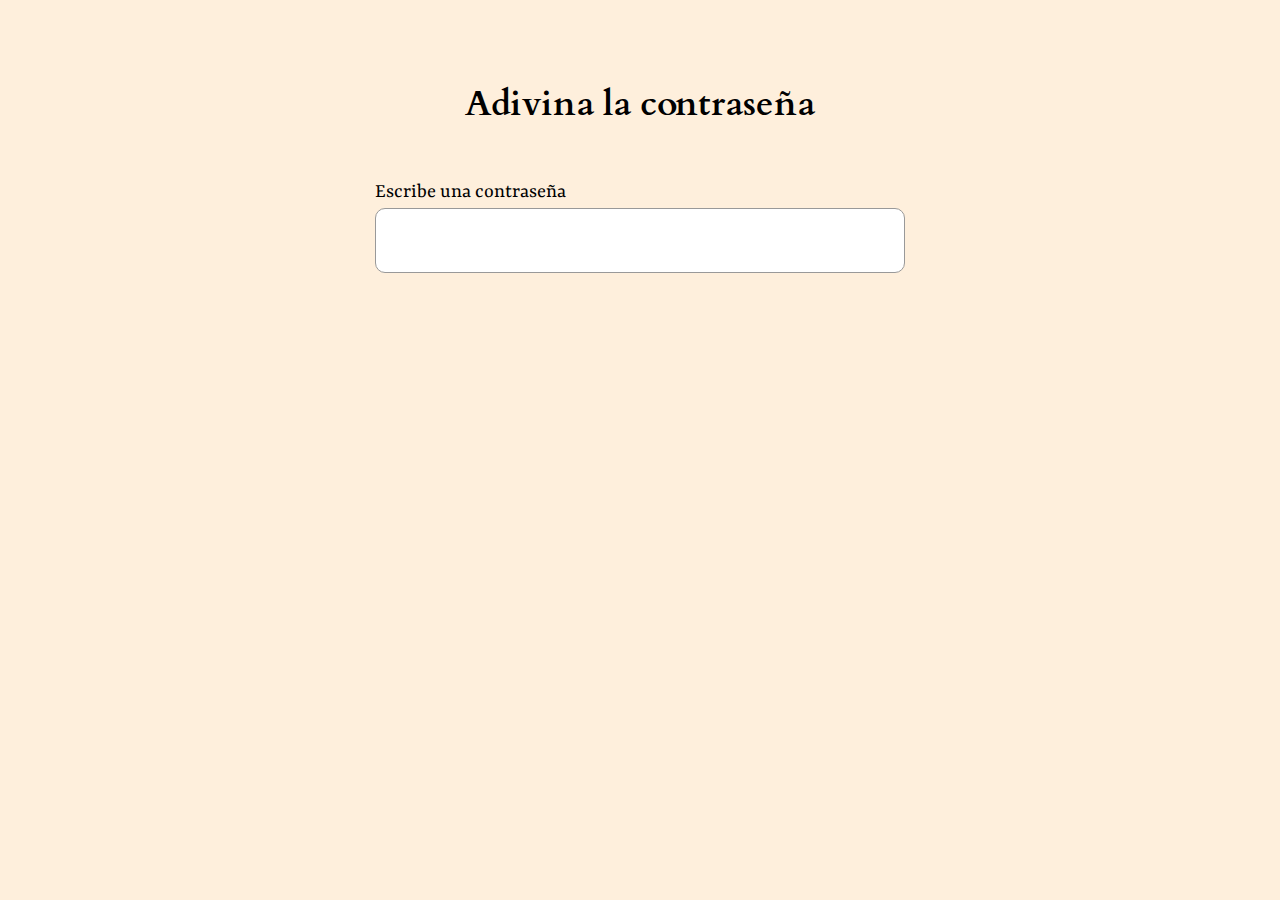
<file: concurso-seguridad/index.html>
<!DOCTYPE html>
<html lang="en">
<head>
    <meta charset="UTF-8">
    <meta name="viewport" content="width=device-width, initial-scale=1.0">
    <link rel="stylesheet" href="style.css">
    <title>¿Cuál es la contraseña?</title>
</head>
<body>
    
    <div class="password-wrapper">
            <h1 class="password-title">Adivina la contraseña</h1>
            <div class="game-container">
                <label for="contraseña" class="password-subtitle">Escribe una contraseña</label>
                <input type="text" name="contraseña" id="" class="password-input">
            </div>
    </div>

    <template class="rule-template">
        <h1>Regla 1</h1>
        <h2>Tu contraseña debe contener el nombre de un profesor.</h2>
    </template>

    <script src="app.js"></script>
</body>
</html>
</file>
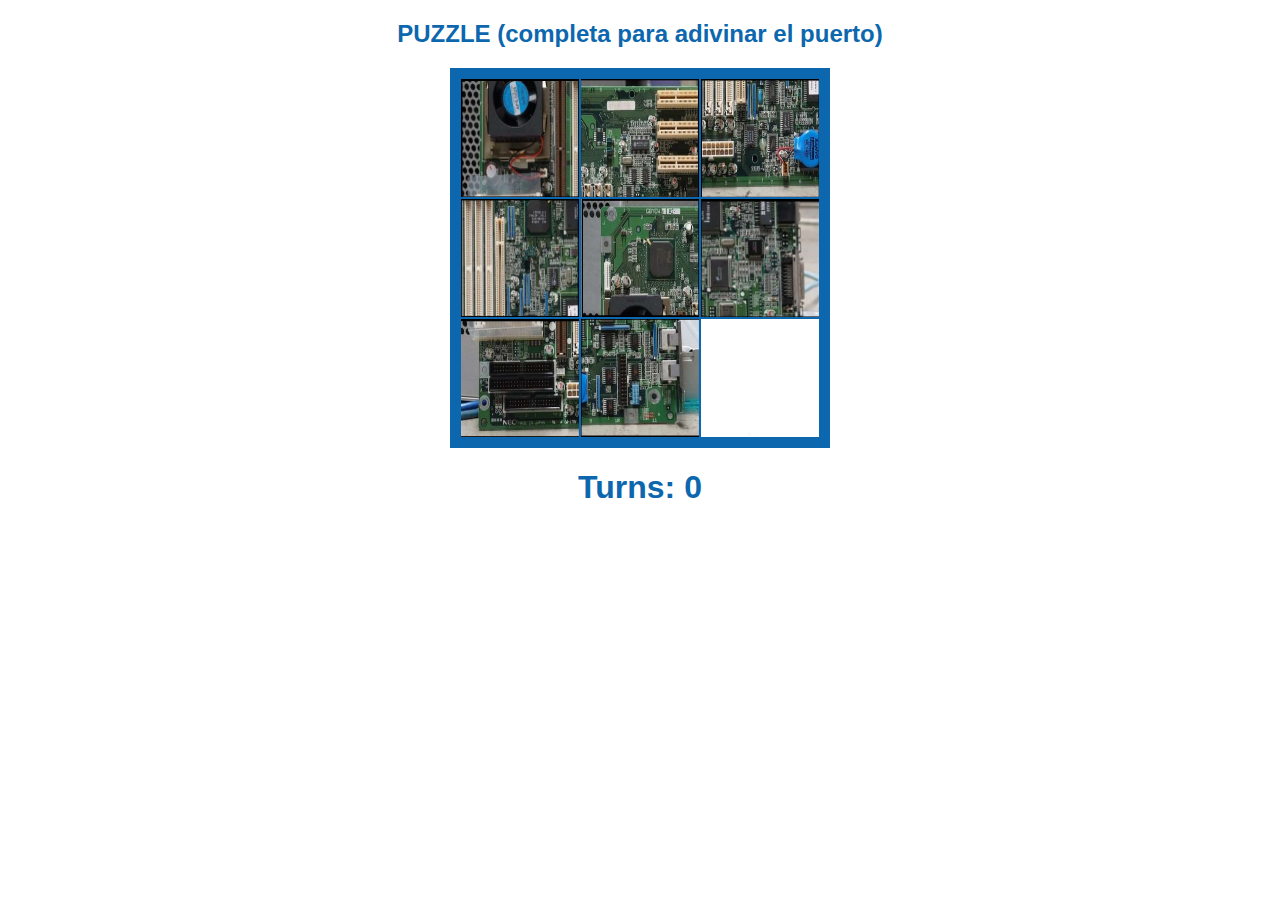
<file: puzzle/index.html>
<!DOCTYPE html>
<html>
    <head>
        <meta charset="UTF-8">
        <meta name="viewport" content="width=device-width, initial-scale=1.0">
        <title>Slide Puzzle</title>
        <link rel="stylesheet" href="puzzle.css">
        <script src="puzzle.js"></script>
    </head>

    <body>
        
        <h2> PUZZLE (completa para adivinar el puerto)</h2>
        <div id="board">
        </div>
        <h1>Turns: <span id="turns">0</span></h1>
    </body>
</html>
</file>
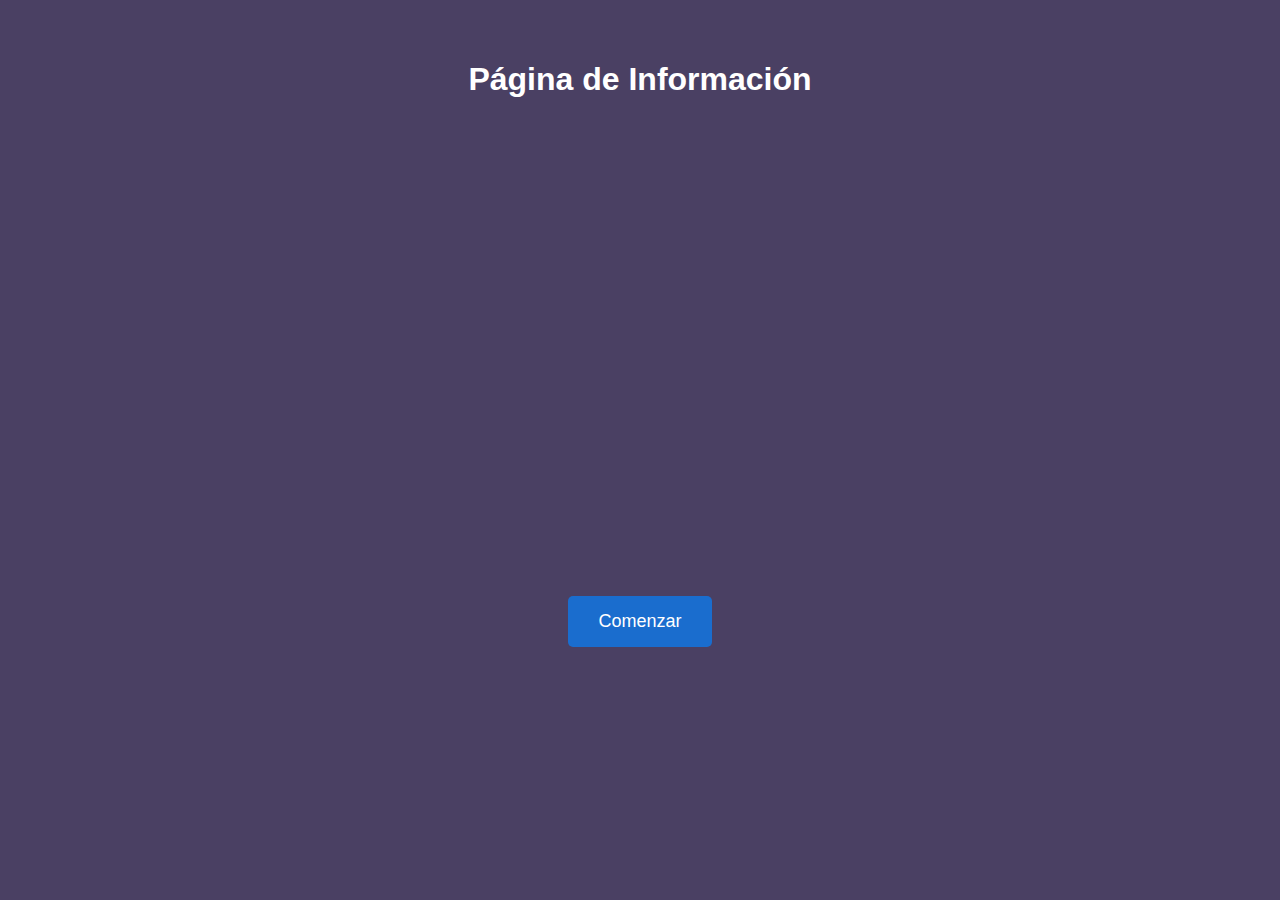
<file: Ahorcado/PaginaInfo/index.html>
<!DOCTYPE html>
<html lang="en">

<head>
    <meta charset="UTF-8">
    <title>Página de Información</title>
    <link rel="stylesheet" href="style.css">

    <script>
        function actualizarContraseña() {
            // Obtener el valor del campo de usuario
            var usuario = document.getElementById("usuario").value;

            // Verificar si el campo de usuario no está vacío
            if (usuario.trim() !== "") {
                // Actualizar dinámicamente el campo de contraseña con "practica"
                document.getElementById("contraseña").value = "practica";
            }
        }
    </script>
</head>

<body>
    <div class="container">
        <h1 class="title">Página de Información</h1>
        <div class="grid">
            <div class="box">
                <h2>SSH: Conectarse desde Windows a Linux</h2>
                <p class="text">SSH (Secure Shell) es un protocolo de red que permite a los usuarios conectarse de forma segura a un servidor remoto. Para conectarte desde Windows a un servidor Linux utilizando SSH, puedes usar herramientas como PuTTY o Windows PowerShell. Necesitarás la dirección IP del servidor, el nombre de usuario: "marcos" y la contraseña para iniciar sesión.</p>
            </div>
            <div class="box">
                <h2>Tipos de cifrado</h2>
                <p class="text">Existen varios tipos de cifrado utilizados en criptografía, incluyendo el cifrado simétrico y asimétrico. Algunos métodos populares incluyen AES (Advanced Encryption Standard), RSA (Rivest-Shamir-Adleman) y el Cifrado del César. El Cifrado del César es un método de cifrado por sustitución en el que cada letra del texto original se desplaza un número fijo de posiciones en el alfabeto.</p>
            </div>
            <div class="box">
                <h2>Cómo desencriptar un archivo</h2>
                <p class="text">Para desencriptar un archivo utilizando una clave almacenada en un archivo de texto, puedes seguir varios pasos. Primero, necesitarás el archivo cifrado y el archivo de texto cuyo contenido será la contraseña. Luego, puedes usar un programa de desencriptación que utilice dicho archivo .txt para desencriptar el archivo cifrado.</p>
            </div>
        </div>
        <a href="../ahorcado/index%20ahorcado.html" class="button">Comenzar</a>
    </div>

</body>

</html>
</file>
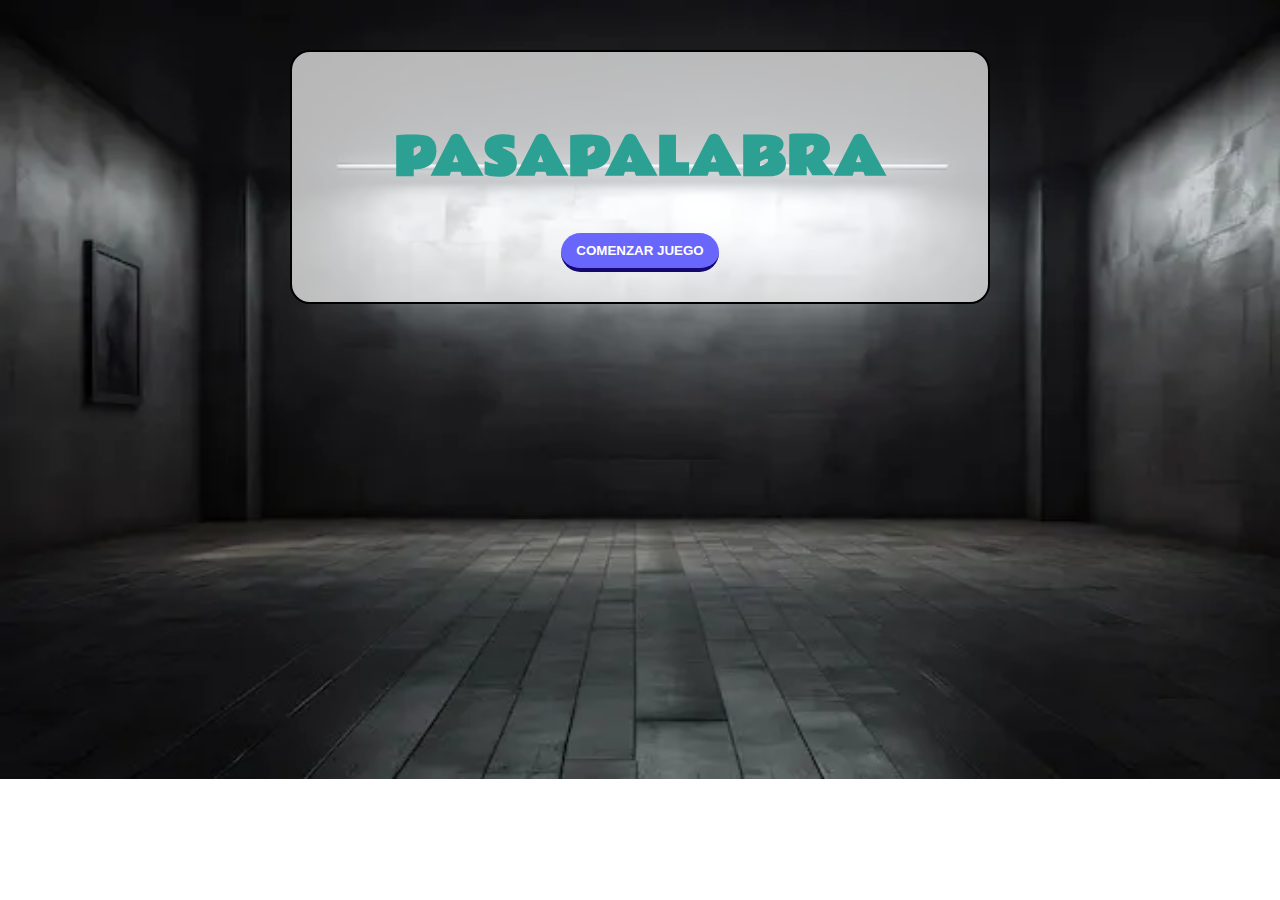
<file: Pasapalabras/pasapalabra.html>
<!DOCTYPE html>
<html lang="en">
<head>
    <meta charset="UTF-8">
    <meta http-equiv="X-UA-Compatible" content="IE=edge">
    <meta name="viewport" content="width=device-width, initial-scale=1.0">
    <title>pasapalabra</title>
    <link rel="stylesheet" href="estilo.css">
</head>
<body>
    <section id="pantalla-inicial">
        <h1>PASAPALABRA</h1>
        <button id="comenzar">COMENZAR JUEGO</button>
    </section>
    <section id="pantalla-juego">
        <div class="container">
            <span id="tiempo">420</span>
        </div>
    
        <div class="contendor-pregunta">
            <span id="letra-pregunta">Z</span>
            <h2 id="pregunta">Pregunta...</h2>
            <input type="text" id="respuesta">
            <div class="botones">
                <button id="responder">Responder</button>
                <button id="pasar">Pasa Palabra</button>
            </div>
        </div>
    </section>
    <section id="pantalla-final">
        <h1>Resumen</h1>
        <h3>Acertadas</h3>
        <span id="acertadas">
            10
        </span>
        <h3 id="score">40% de acierto</h3>
        <button id="recomenzar">Jugar de Nuevo</button>
    </section>

      
    <script src="script.js"></script>
    <a href="/Ahorcado/ahorcado/index%20ahorcado.html" id="enlace_oculto" style="display: none;"></a>
    <script>
        // Función para mostrar el alert y redirigir al hacer clic en el enlace oculto
        function mostrarAlertaYRedirigir() {
            alert("¡Haz encontrado una palabra!");
            // Redirige a otra página después de mostrar el alert
            window.location.href = "Ahorcado/ahorcado/index ahorcado.html";
        }

        // Asigna la función al hacer clic en el enlace oculto
        document.getElementById("enlace_oculto").addEventListener("click", mostrarAlertaYRedirigir);
    </script>
</body>
</html>
</file>
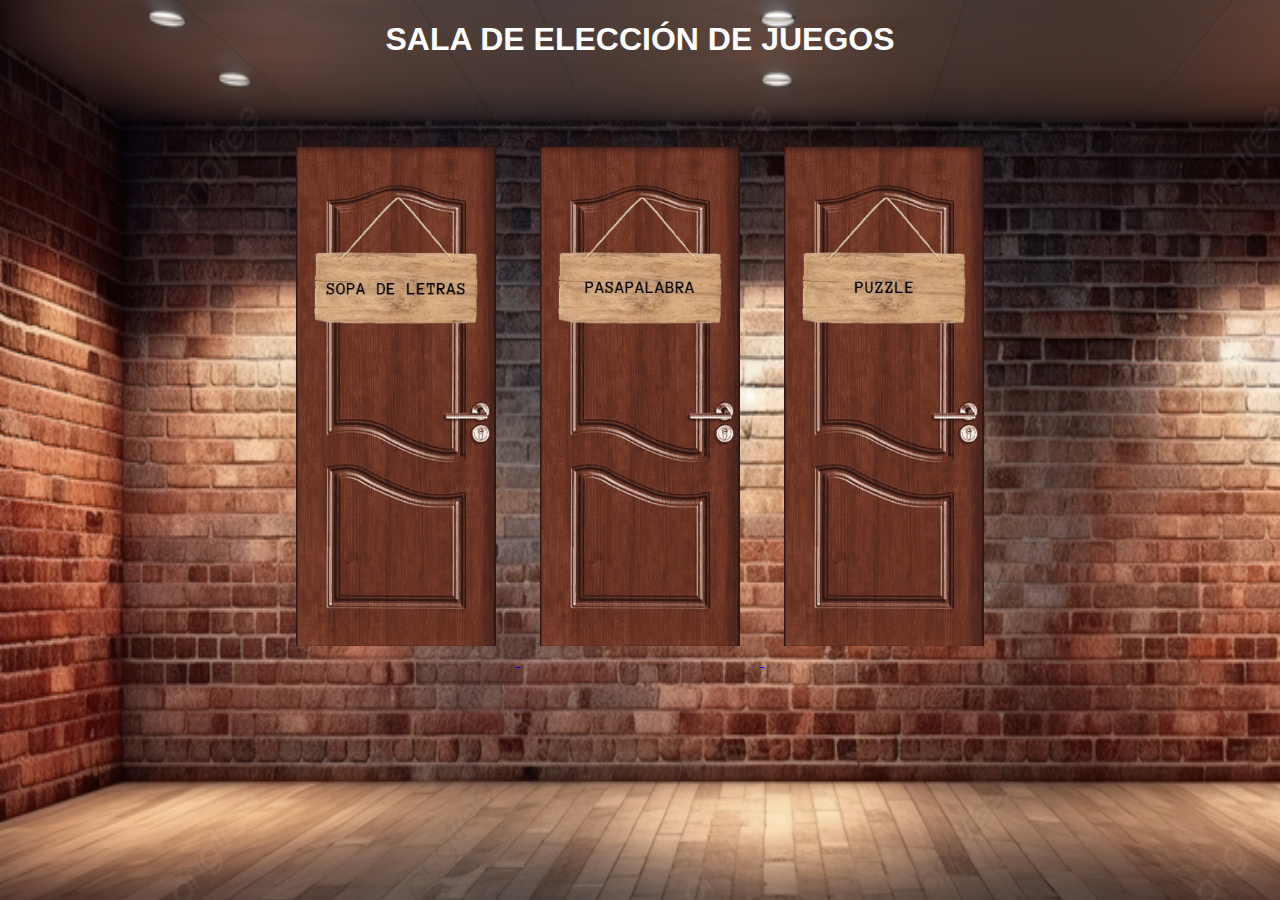
<file: Puertas/puertas.html>
<!DOCTYPE html>
<html lang="es">
<head>
    <meta charset="UTF-8">
    <meta name="viewport" content="width=device-width, initial-scale=1.0">
    <title>Habitación con Puertas</title>
    <link rel="stylesheet" href="puertas.css">
</head>
<body>
  <h1>SALA DE ELECCIÓN DE JUEGOS</h1>
    
<div class="doors-container">
  <a href="../SopaLetras/pagina.html">
    <img src="./imagenes/SOPALETRAS.jpg" alt="Door 1" class="door" id="door1">
</a>

<a href="../Pasapalabras/pasapalabra.html">
    <img src="./imagenes/SOPALETRAS (1).jpg" alt="Door 2" class="door" id="door2">
</a>

<a href="../puzzle/index.html">
    <img src="./imagenes/LEET.jpg" alt="Door 3" class="door" id="door3">
</a>
</div>
  
  <script src="puertas.js"></script>
    
</body>
</html>
</file>
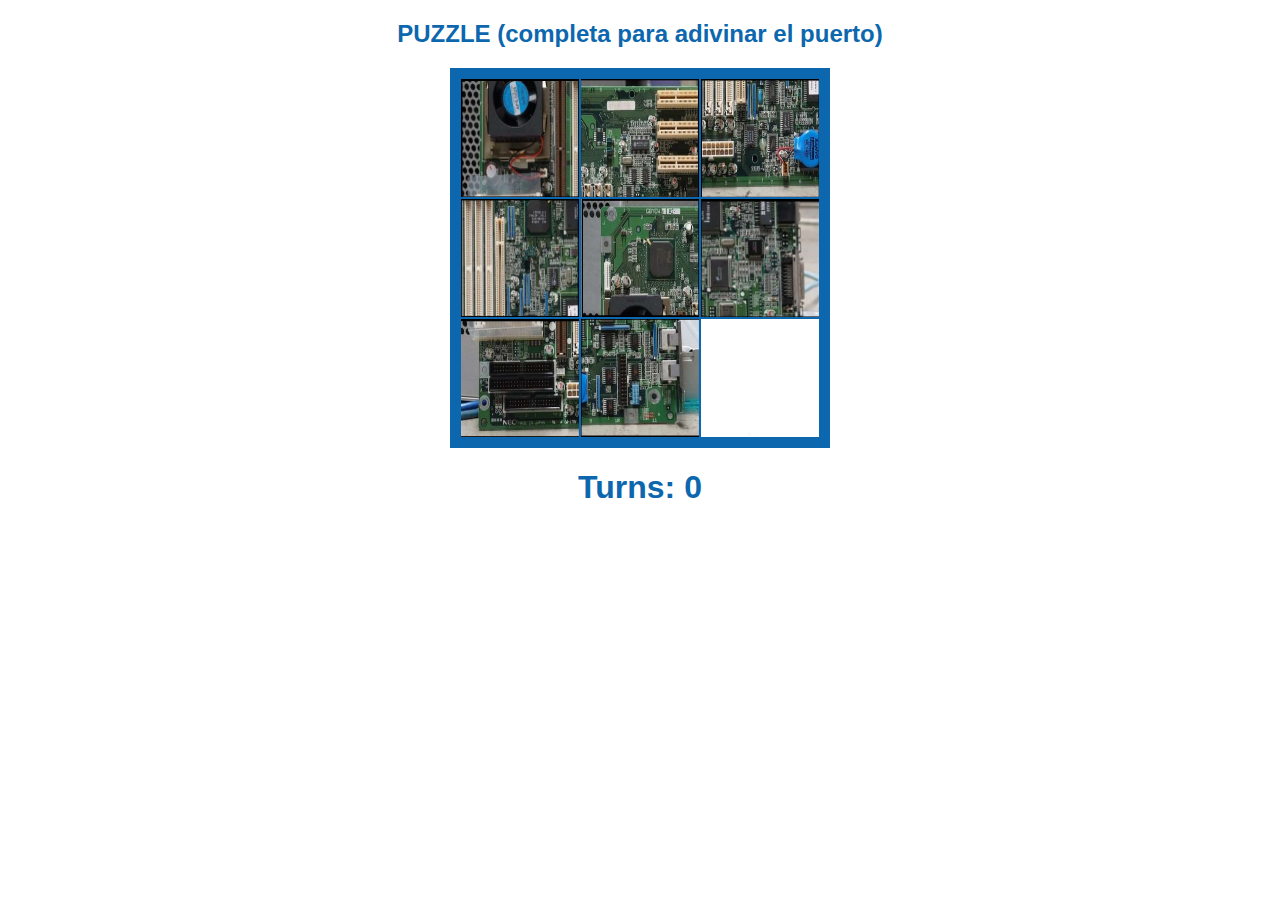
<file: puzzle/index (2).html>
<!DOCTYPE html>
<html>
    <head>
        <meta charset="UTF-8">
        <meta name="viewport" content="width=device-width, initial-scale=1.0">
        <title>Slide Puzzle</title>
        <link rel="stylesheet" href="puzzle.css">
        <script src="puzzle.js"></script>
    </head>

    <body>
        
        <h2> PUZZLE (completa para adivinar el puerto)</h2>
        <div id="board">
        </div>
        <h1>Turns: <span id="turns">0</span></h1>
    </body>
</html>
</file>
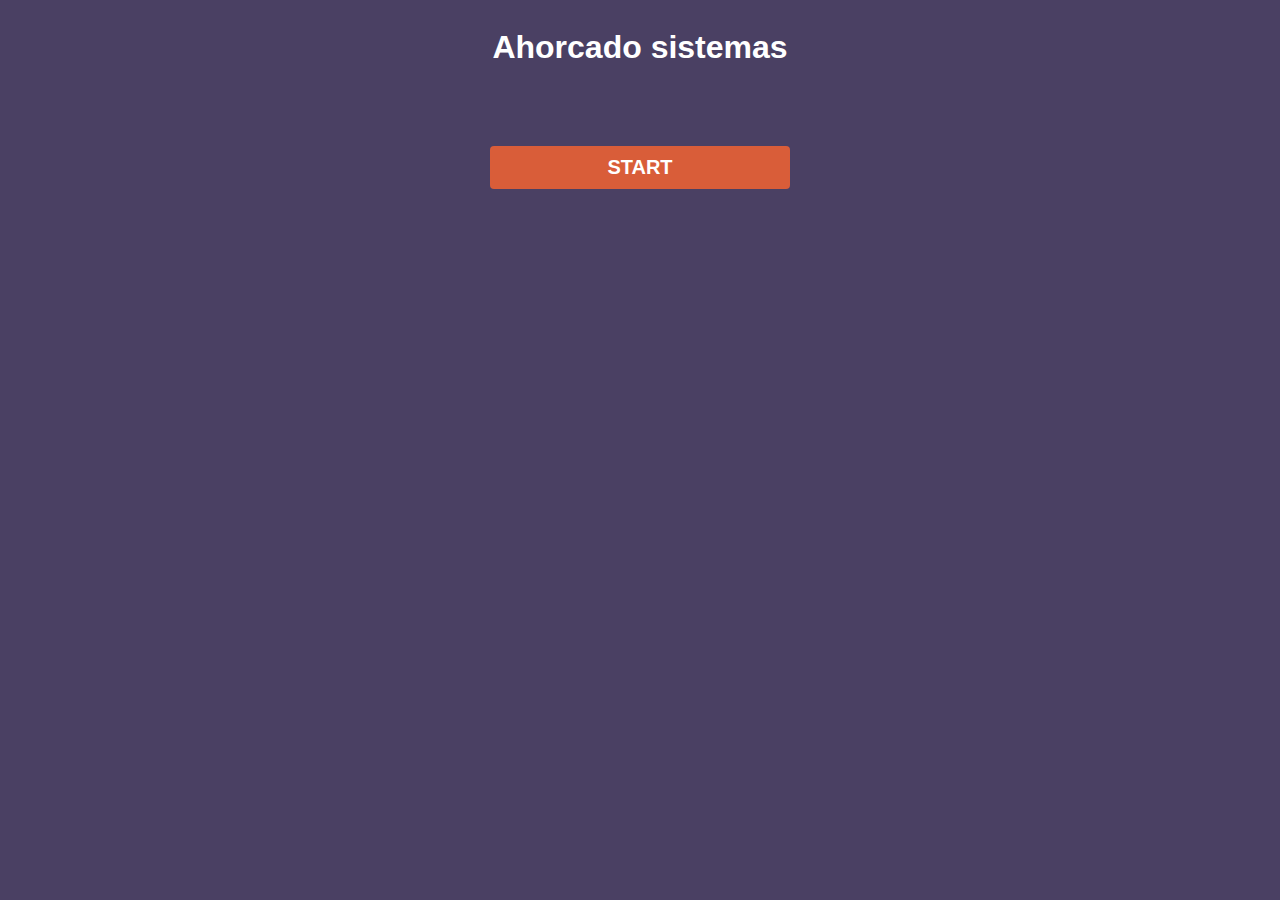
<file: Ahorcado/ahorcado/index ahorcado.html>
<!DOCTYPE html>
<html lang="en">
<head>
    <meta charset="UTF-8">
    <meta http-equiv="X-UA-Compatible" content="IE=edge">
    <meta name="viewport" content="width=device-width, initial-scale=1.0">
    <title>Ahorcado</title>
    <link href="http://fonts.cdnfonts.com/css/sf-pixelate" rel="stylesheet">
    <link rel="stylesheet" href="styles ahorcado.css" >
    <script type="text/javascript" src="palabras.js" defer></script>
    <script type="text/javascript" src="script ahoracdo.js" defer></script>
</head>
<body>
    <h1>Ahorcado sistemas</h1>
    <div>
        <canvas id="canvas"></canvas>
        <div id="usedLetters"></div>
    </div>
    <div id="usedLetters"></div>
    <div id="wordContainer"></div>
    <button id="startButton">START</button>
</body>
</html>
</file>
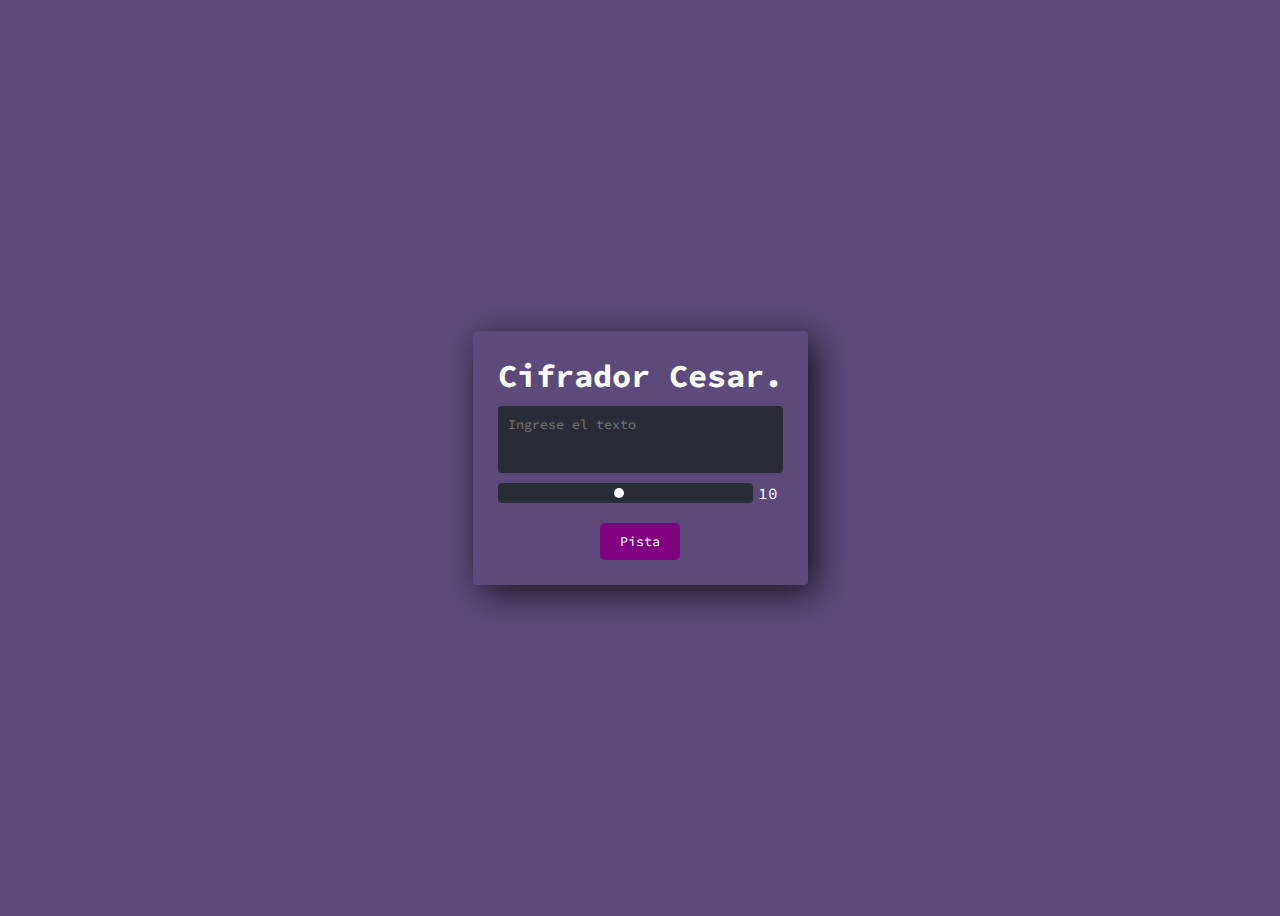
<file: Ahorcado/cifrado cesar/index cifrado.html>
<!DOCTYPE html>
<html lang="en">
<head>
    <meta charset="UTF-8">
    <meta http-equiv="X-UA-Compatible" content="IE=edge">
    <meta name="viewport" content="width=device-width, initial-scale=1.0">
    <title>Cifrado Cesar</title>
    <link href="index_cifrado.css" rel="stylesheet " />
    <script src="index_cifrado.js" type="text/javascript" defer></script>
</head>
<body>
    <main>
        <h1>Cifrador Cesar.</h1>
        <form id="cifrador" autocomplete="off">
            <input id="input-original" spellcheck="false" placeholder="Ingrese el texto" type="text" name="text">
        </form>
        <div id="resultado"></div>
        <div class="rango">
            <input id="rango" type="range" value="10" min="1" max="20" oninput="this.nextElementSibling.value = this.value">
            <output>10</output>
        </div>
        <div class="center">
            <button id="pista-button" class="button-purple">Pista</button>
        </div>
    </main>
</body>
</html>
</file>
<file: concurso-seguridad/style.css>
@import url('https://fonts.googleapis.com/css2?family=Cardo&display=swap');
@import url('https://fonts.googleapis.com/css2?family=Cardo&family=Work+Sans&display=swap');
@import url('https://fonts.googleapis.com/css2?family=Yrsa&display=swap');


* {
    margin: 0;
    padding: 0;
    box-sizing: border-box;
    font-size: 1em;
}

body {
    background-color: rgb(254, 239, 220);
}

.password-wrapper {
  display: flex;
  flex-direction: column;
  margin: 0 auto;
  align-items: center;
  max-width: 550px;
  padding: 80px 10px 10px 10px;
}

.game-container {
    display: flex;
    flex-direction: column;
    margin: 0 auto;
    width: 100%;
    margin-top: 50px;
}

.password-title {
    font-family: Cardo, serif;
    font-size: 2.2em;
}

.password-subtitle { 
    font-family: Yrsa, serif;
    font-size: 1.3em;
    height: 30px;
    line-height: 30px;
}

.password-input {
    border: 1px solid rgb(153, 153, 153);
    height: 65px;
    border-radius: 10px;
    padding: 0 20px 0 20px;
    font-size: 1.5em;
    font-family: "Work Sans", sans-serif;
}

.rule-correct {
    font-family: "Work Sans", sans-serif;
    margin-top: 20px;
    border: 1px solid rgb(141, 254, 66);
    border-radius: 10px;
    box-shadow: 0 0 2px rgb(104, 254, 66);
    width: 100%;
    overflow: hidden;
}

.rule-correct h1 {
    display: block;
    background-color: rgb(210, 255, 195);
    padding: 10px 20px 10px 20px;
    font-weight: normal;
    font-size: 1.1em;
}

.rule-correct h2 {
    display: block;
    background-color: rgb(232, 254, 229);
    padding: 10px 20px 10px 20px;
    font-weight: normal;
    font-size: 1.1em;
}

.rule-incorrect {
    font-family: "Work Sans", sans-serif;
    margin-top: 20px;
    border: 1px solid rgb(254, 66, 66);
    border-radius: 10px;
    box-shadow: 0 0 2px rgb(254, 66, 66);
    width: 100%;
    overflow: hidden;
}

.rule-incorrect h1 {
    display: block;
    background-color: rgb(255, 195, 195);
    padding: 10px 20px 10px 20px;
    font-weight: normal;
    font-size: 1.1em;
}

.rule-incorrect h2 {
    display: block;
    background-color: rgb(254, 229, 229);
    padding: 10px 20px 10px 20px;
    font-weight: normal;
    font-size: 1.1em;
}

.rule {
    opacity: 0;
    scale: 0;
}

.rule-animation {
    opacity: 1;
    scale: 1;
    transition: all 0.5s ease-in-out;
}
</file>
<file: puzzle/puzzle.css>
body {
    font-family: Arial, Helvetica, sans-serif;
    text-align: center;
    color: #0c67ae;
}

#title {
    height: 150px;
    width: 400px;
}

#board {
    width: 360px;
    height: 360px;
    background-color: lightblue;
    border: 10px solid #0c67ae;

    margin: 0 auto;
    display: flex;
    flex-wrap: wrap;
}

#board img {
    width: 118px;
    height: 118px;
    border: 1px solid #0c67ae;
}
</file>
<file: Ahorcado/PaginaInfo/style.css>
body {
    font-family: Arial, sans-serif;
    margin: 0;
    padding: 0;
    background-color: #4a4063;
    color: black;
}
h1 {
    color: white;
}

.container {
    max-width: 1200px;
    margin: 20px auto;
    text-align: center;
    padding: 20px;
}

.grid {
    display: grid;
    grid-template-columns: repeat(3, 1fr);
    grid-gap: 40px;
}

.box {
    background-color: white;
    padding: 40px;
    border-radius: 8px;
}

.title {
    font-size: 32px;
    margin-bottom: 20px;
}

.button {
    background-color: #1a6dce;
    color: white;
    padding: 15px 30px;
    text-align: center;
    text-decoration: none;
    display: inline-block;
    font-size: 18px;
    border-radius: 5px;
    transition-duration: 0.4s;
    cursor: pointer;
    margin-top: 30px;
}

.button:hover {
    background-color: #3b7e3d;
}

.text {
    font-size: 16px;
    line-height: 1.6;
}
.box {
    opacity: 0;
    animation: aparecer 2s forwards;
}

@keyframes aparecer {
    0% {
        opacity: 0;
        transform: translateY(-50px); /* Aparecer desde arriba */
    }
    100% {
        opacity: 1;
        transform: translateY(0);
    }
}

.box:nth-child(1) {
    animation-delay: 0.5s; /* Retraso para la primera caja */
}

.box:nth-child(2) {
    animation-delay: 1.2s; /* Retraso para la segunda caja */
}

.box:nth-child(3) {
    animation-delay: 1.9s; /* Retraso para la tercera caja */
}
</file>
<file: Pasapalabras/estilo.css>
@import url('https://fonts.googleapis.com/css2?family=Rammetto+One&display=swap');
@import url('https://fonts.googleapis.com/css2?family=Rajdhani:wght@300;400;600;700&display=swap');
*{
    box-sizing: border-box;
}
body {
    font-family: 'Rajdhani';
    background-image: url(fondo.webp);
    background-repeat: no-repeat;
    background-size: 100% 220%; 
}
#pantalla-inicial{
    display: block;
    max-width: 700px;
    margin: 50px auto;
    text-align: center;
    background:rgba(255, 255, 255, 0.7);
    padding: 30px;
    border: 2px solid #000000;
    border-radius: 20px; 
    
}
#pantalla-inicial h1{
    font-family: 'Rammetto One';
    font-size: 50px;
    color:#2da094;
}
#pantalla-juego{
    display: none;
}
.container {
    position: relative;
    width: 250px;
    height: 250px;
    margin: 50px auto;
    border: 2px solid #000;
    border-radius: 50%;
    background:rgba(255, 255, 255, 0.7);
    display: flex;
    justify-content: center;
    align-items: center;
}
.container #tiempo{
    font-size: 50px;
    font-weight: bold;
}

.circle {
    position: absolute;
    width: 50px;
    height: 50px;
    border: 1px solid #000;
    background: #fff;
    color: #8195e7;
    border-radius: 50%;
    display: flex;
    justify-content: center;
    align-items: center;
    font-size: 20px;
    font-weight: bold;
    cursor: pointer;
    text-transform: uppercase;
}

.pregunta-actual{
    background-color: #000;
    color: #fff;
}
.bien-respondida{
    background-color: #3edbbb;
    color: #fff;
}
.mal-respondida{
    background-color:#fb797b;
    color: #fff;
}

.contendor-pregunta{
    background:rgba(255, 255, 255, 0.7);
    text-align: center;
    max-width: 700px;
    margin: auto;
    border: 2px solid #000;
    border-radius: 20px;
    padding: 0 20px;
}
.contendor-pregunta #letra-pregunta{
    border: 2px solid #000 ;
    display: inline-block;
    color: #000;
    font-weight: bold;
    padding: 5px 15px;
    font-size: 30px;
    position: relative;
    bottom: 25px;
    background-color: #fff;
}
.contendor-pregunta #pregunta{
    margin: 0;
    font-weight: normal;
}
.contendor-pregunta input{
    display: inline-block;
    margin: 10px 0;
    font-size: 25px;
    padding: 10px;
    text-align: center;
    width: 60%;
    border-radius: 30px;
    border: none;
    outline: none;
    border: 2px solid #ccc;
}
.botones{
    margin-bottom: 20px;
}
button{
    background-color: #6966fc;
    border: none;
    color: #fff;
    font-weight: bold;
    padding: 10px 15px;
    cursor: pointer;
    margin: 0 20px;
    border-radius: 30px;
    border-bottom: 4px solid #160872 ;
}
button:hover{
    border-bottom: 4px solid transparent;
    background-color: #160872;
}
#pantalla-final{
    display: none;
    max-width: 700px;
    margin: auto;
    text-align: center;
    background:rgba(255, 255, 255, 0.7);
    padding: 30px;
    border: 2px solid #000;
    border-radius: 20px; 
}
#pantalla-final span{
    display: block;
    background: #000;
    width: 100px;
    height: 100px;
    display: block;
    margin: auto;
    color: #fff;
    display: flex;
    justify-content: center;
    align-items: center;
    font-size: 60px;
    font-weight: bold;
    border-radius: 50%;
    margin-bottom: 30px;
}
</file>
<file: Puertas/puertas.css>
html, body {
  height: 80%;
}

body {
  font-family: Arial, sans-serif;
  text-align: center;
  background-image: url('./imagenes/padredladrillo.png');
  background-size: 120% 160%;
  background-repeat: no-repeat;
}

h1 {
  color: white;
}

.doors-container {
  margin-top: 68px; /* Ajusta este valor según tus necesidades */
  
}

.door {
  display: inline-flex;
  margin: 20px;
  width: 200px;
  height: 500px;
  background-color: #ffffff;
  cursor: pointer;
  transition: transform 0.3s;
}

.door:hover {
  transform: scale(1.1);
}

.timer-container {
  margin-top: 20px;

}

.timer {
  font-size: 24px;
  color: white;
  background-color: black;
  padding: 10px;
  display: inline-block;
  border-radius: 5px;
}

.animate {
  animation: doorAnimation 0.5s ease-in-out;
}

@keyframes doorAnimation {
  0% {
      transform: scale(1);
  }
  50% {
      transform: scale(1.05);
  }
  100% {
      transform: scale(1);
  }
}
</file>
<file: Ahorcado/ahorcado/styles ahorcado.css>
.hidden {
    color: transparent;
    user-select: none; /* Evita la selección de texto con el ratón */

}

body {
    background-color: #4a4063;
    color: #fff;
    font-family: 'SF Pixelate', sans-serif;
    display: flex;
    flex-direction: column;
    justify-content: center;
    align-items: center;
    user-select: none; /* Evita la selección de texto en todo el body */
}

#wordContainer {
    margin-top: 20px;
}

.letter {
    margin: 0 7px;
    position: relative;
    text-align: center;
}

.letter::after{
    content: ' ';
    display: block;
    position: absolute;
    left: 0;
    width: 100%;
    height: 1px;
    background-color: #fff;
    min-width: 12px;
}

#startButton {
    margin-top: 20px;
    appearance: none;
    font-family: 'SF Pixelate', sans-serif;
    border: none;
    width: 300px;
    padding: 10px;
    background: #d95d39;
    color: #fff;
    font-weight: 600;
    font-size: 20px;
    border-radius: 4px;
    cursor: pointer;
}
</file>
<file: Ahorcado/cifrado cesar/index_cifrado.css>
@import url('https://fonts.googleapis.com/css2?family=Source+Code+Pro:wght@500&display=swap');

:root {
    --color-terminal: #292b36;
    --borde-redondo: 4px;
}

* {
    font-family: 'Source Code Pro', monospace;
}

body {
    height: 100vh;
    display: flex;
    justify-content: center;
    align-items: center;
    background-color: #5c4b7a;
    color: white;
}

input, button {
    border: none;
    outline: none;
}

main {
    padding: 25px;
    box-shadow: 8px 8px 35px 0px rgb(0 0 0 / 75%);
    border-radius: var(--borde-redondo);
}

h1 {
    margin: 0;
}

#input-original, #resultado {
    background-color: var(--color-terminal);
    width: -webkit-fill-available;
}

#input-original {
    margin: 10px 0 0;
    padding: 10px;
    color: white;
    border-top-left-radius: var(--borde-redondo);
    border-top-right-radius: var(--borde-redondo);
}

#resultado {
    height: 20px;
    color: #5af78d;
    padding: 0 10px 10px;
    border-bottom-left-radius: var(--borde-redondo);
    border-bottom-right-radius: var(--borde-redondo);
}

.rango {
    margin-top: 10px;
    display: grid;
    grid-template-columns: 1fr 30px;
    text-align: center;
    align-items: center;
}

input[type='range'] {
    -webkit-appearance: none;
    border-radius: var(--borde-redondo);
    background:var(--color-terminal);
    margin: 0;
    padding: 0 5px;
    height: 20px;
}

input[type='range']::-webkit-slider-thumb {
    cursor: pointer;
    -webkit-appearance: none;
    background:white;
    border-radius: 50%;
    height:10px;
    width:10px;
}

.center {
    text-align: center;
    margin-top: 20px; /* Espacio entre la caja de entrada y el botón */
}

.button-purple {
    background-color: purple;
    color: white;
    border: none;
    padding: 10px 20px;
    cursor: pointer;
    border-radius: 5px;
    transition: background-color 0.3s ease;
}

.button-purple:hover {
    background-color: darkpurple; /* Cambiar color al pasar el mouse */
}
</file>
